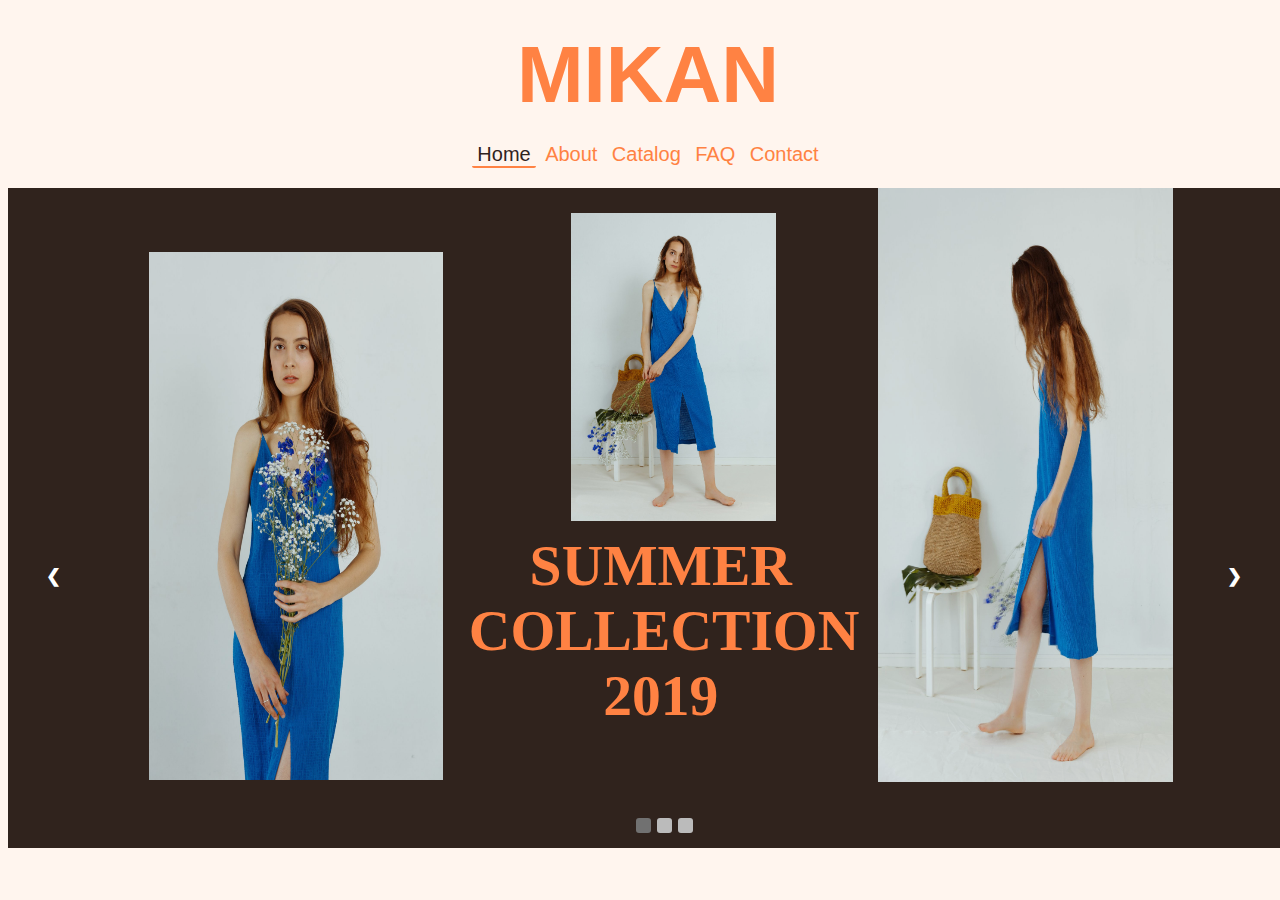
<file: index.html>
<!DOCTYPE html>
<html>
<head>
	<title>MIKAN</title>
	<link rel="stylesheet" type="text/css" href="style.css">
	<script src="https://ajax.googleapis.com/ajax/libs/jquery/3.3.1/jquery.min.js"></script>
	<script type="text/javascript" src="main.js"></script>
</head>
<body>
<div id="main">
  <header>
     <h1>
       <a href="index.html" id="logo">MIKAN</a>
     </h1>
     <div class="buttons">
       <a id="homebutton" class="highlight" href="index.html">Home</a>
       <a id="aboutbutton" href="templates/about.html">About</a>
       <a id="catalogbutton" href="templates/catalog.html">Catalog</a>
       <a id="faqbutton" href="templates/faq.html">FAQ</a>
       <a id="contactbutton" href="templates/contact.html">Contact</a>
     </div>
   </header>


	<div class="slideshow-container">
		<div class="Slides fade">

			<div class="slideshowbg"></div>


			<img class="photo1" src="images/blue3.jpg">

			<img class="photo2" src="images/blue.jpg">

			<img class="photo3" src="images/blue2.jpg">
			<div class="text">SUMMER COLLECTION 2019</div>
		</div>

		<div class="Slides fade">
			<div class="slideshowbg"></div>
			<img class="photo1" src="images/dots.jpg">

			<img class="photo2" src="images/dots2.jpg">

			<img class="photo3" src="images/dots3.jpg">



			<div class="text">SUMMER COLLECTION 2019</div>

		</div>

		<div class="Slides fade">
			<div class="slideshowbg"></div>
			<img class="photo1" src="images/sheer5.jpg">

			<img class="photo2" src="images/sheer.jpg">

			<img class="photo3"  src="images/sheer4.jpg">

			<div class="text">SUMMER COLLECTION 2019</div>
		</div>
	</div>


		<div class="slidercon">
			<a class="prev" id="press">&#10094;</a>
		</div>

		<div class="slidercon">
			<a class="next" id="press">&#10095;</a>
		</div>



		<div class="dots">
			<span class="dot"></span>
			<span class="dot"></span>
			<span class="dot"></span>
		</div>




</div>
</body>
</html>
</file>
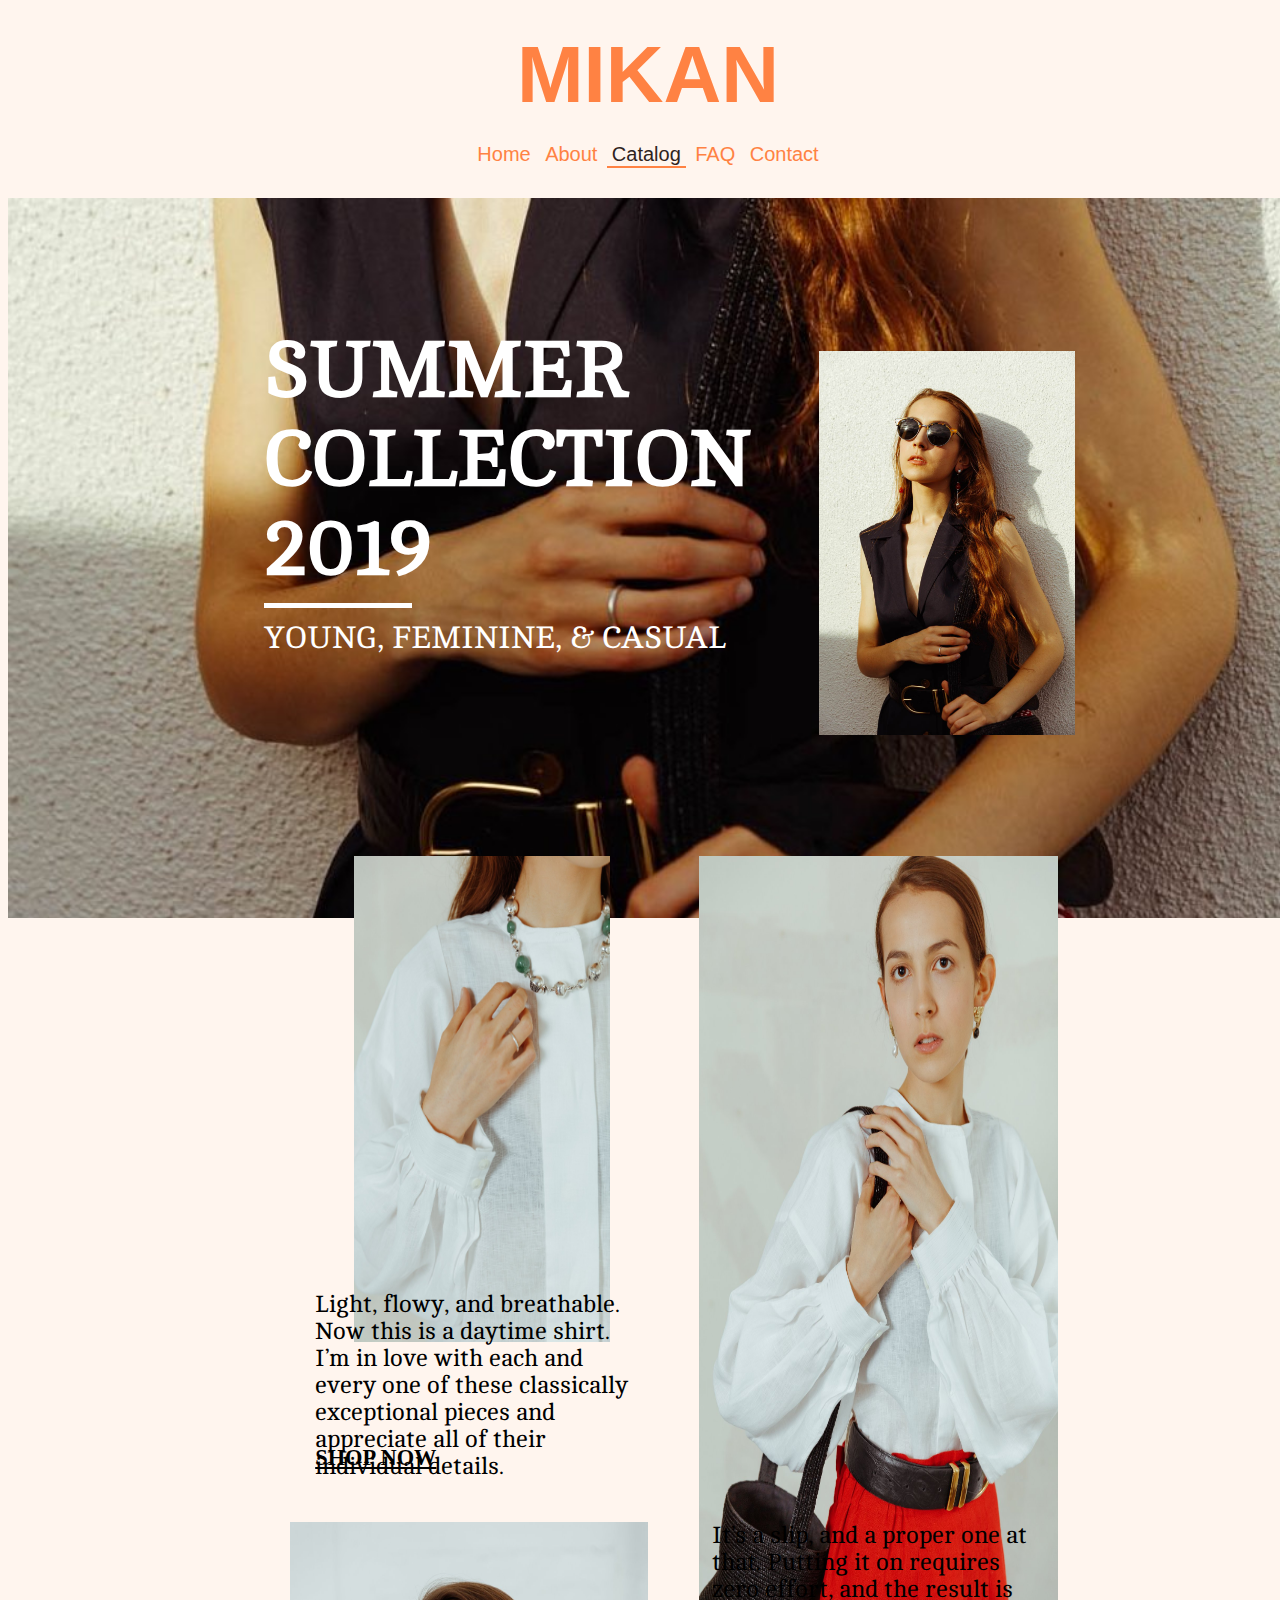
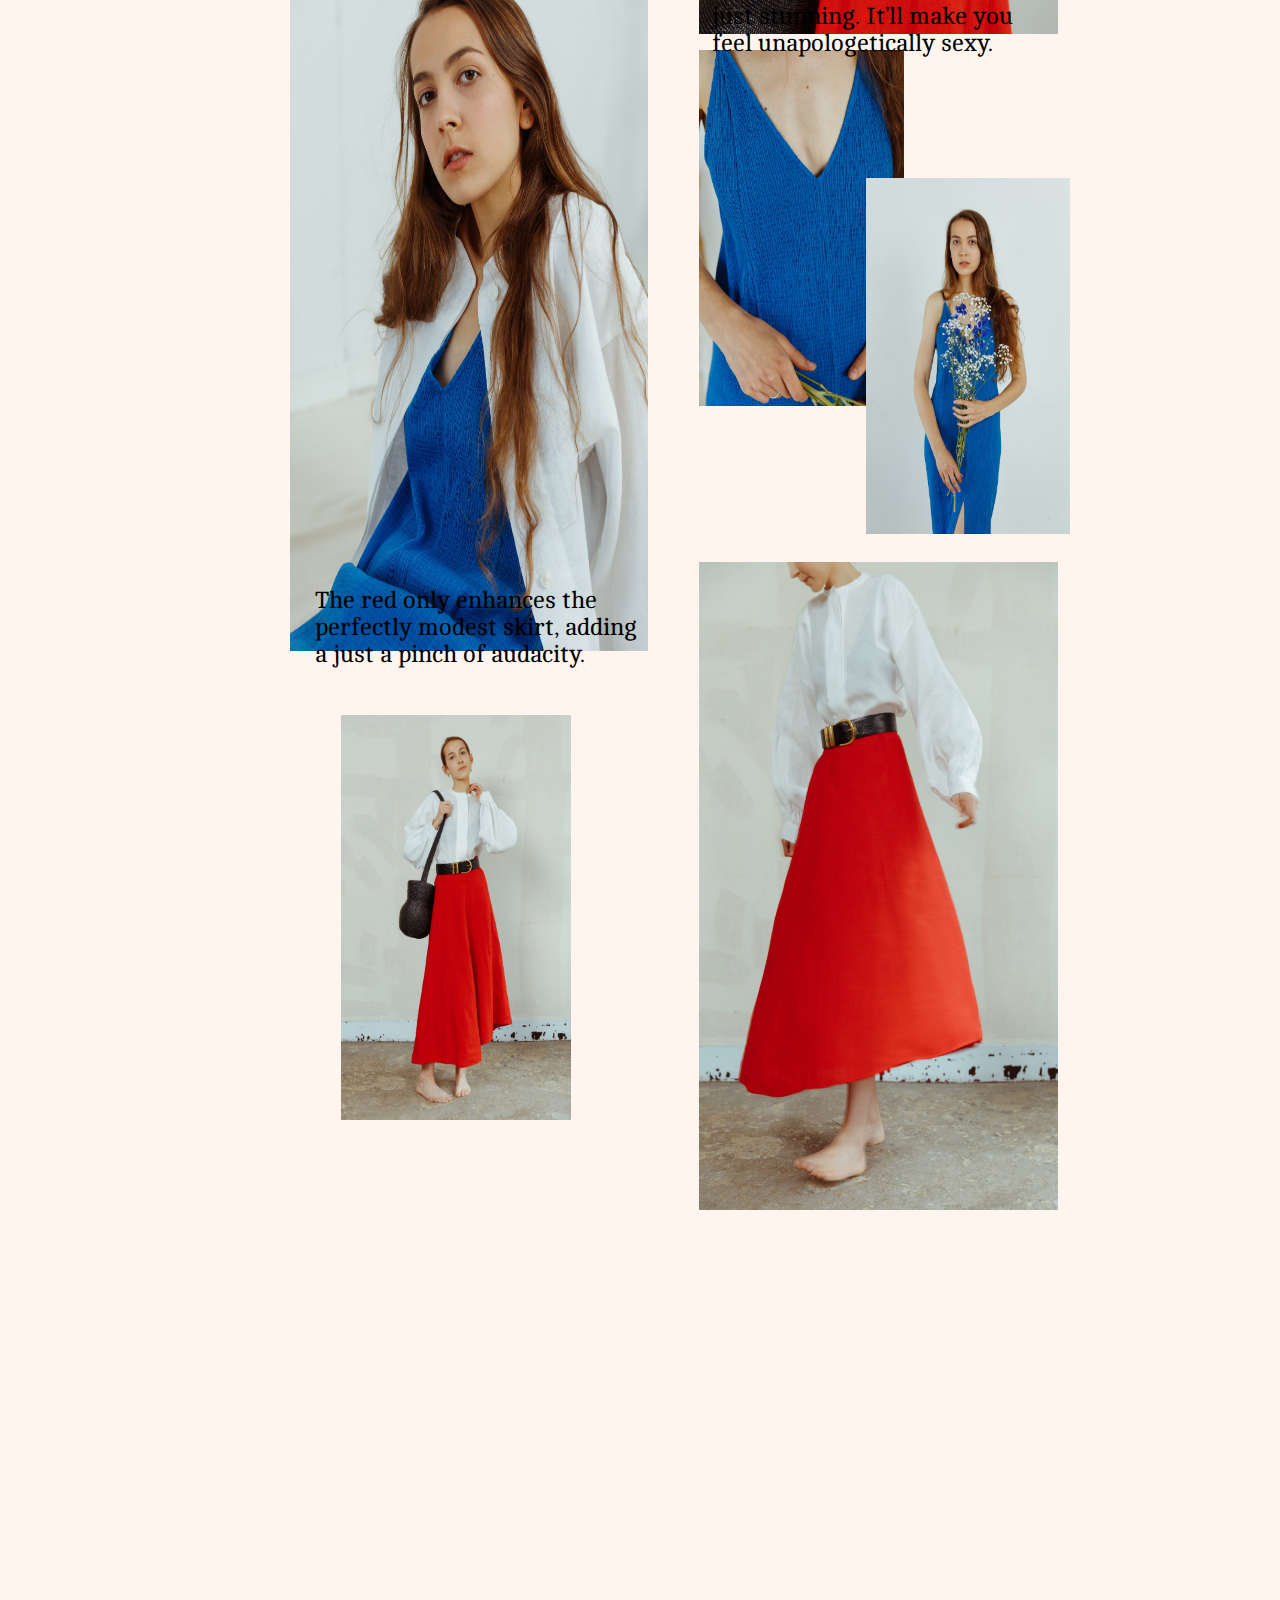
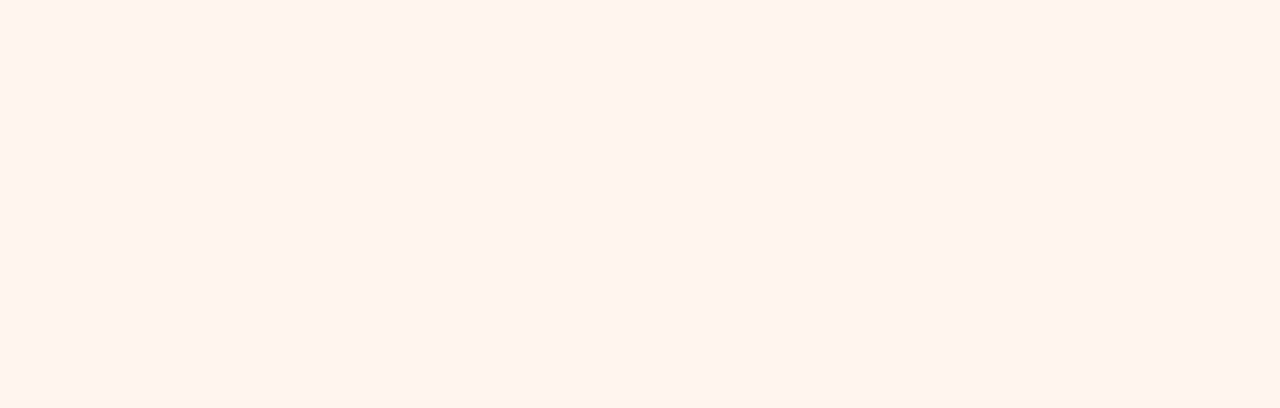
<file: templates/catalog.html>
<!DOCTYPE html>
<html>
<head>
	<title>MIKAN</title>
	<link rel="stylesheet" type="text/css" href="../stylesheets/catalog.css">
	<link href="https://fonts.googleapis.com/css?family=Cambo" rel="stylesheet">
	<script src="https://ajax.googleapis.com/ajax/libs/jquery/3.3.1/jquery.min.js"></script>
	<script type="text/javascript" src="../scripts/catalog.js"></script>
</head>
<body>
<div id="main">
  <header>
     <h1>
       <a href="../index.html" id="logo">MIKAN</a>
     </h1>
     <div class="buttons">
       <a id="homebutton"  href="../index.html">Home</a>
       <a id="aboutbutton" href="../templates/about.html">About</a>
       <a id="catalogbutton" class="highlight" href="../templates/catalog.html">Catalog</a>
       <a id="faqbutton" href="../templates/faq.html">FAQ</a>
       <a id="contactbutton" href="../templates/contact.html">Contact</a>
     </div>
   </header>
<div class="bigsection">
<div class="bigcollection">SUMMER COLLECTION 2019</div>
<div class="line"></div>
<div class="smallcollection">YOUNG, FEMININE, & CASUAL</div>
</div>
<div class="catalogsection">
<div id="images">
<img class="one" src="../images/catalog2.jpg">
<img class="one" src="../images/change.jpg">
</div>
<img class="catalog2" src="../images/catalog1.jpg">
<div class="catalogtext">Light, flowy, and breathable. Now this is a daytime shirt. I’m in love with each and every one of these classically exceptional pieces and appreciate all of their individual details. </div>
<div class="shopnow">SHOP NOW</div>
<div id="images2">
<img class="two" src="../images/change1.jpg">
<img class="two" src="../images/blue5.jpg">
</div>
<div class="catalogtext2">It’s a slip, and a proper one at that. Putting it on requires zero effort, and the result is just stunning.  It’ll make you feel unapologetically sexy. </div>
<img class="catalog4" src="../images/blue6.jpg">
<img class="catalog5" src="../images/blue3.jpg">
<img class="catalog6" src="../images/skirt2.jpg">
<img class="catalog7" src="../images/skirt1.jpg">
<div class="catalogtext3">The red only enhances the perfectly modest skirt, adding a just a pinch of audacity. </div>



</div>


</div>
</body>
</html>
</file>
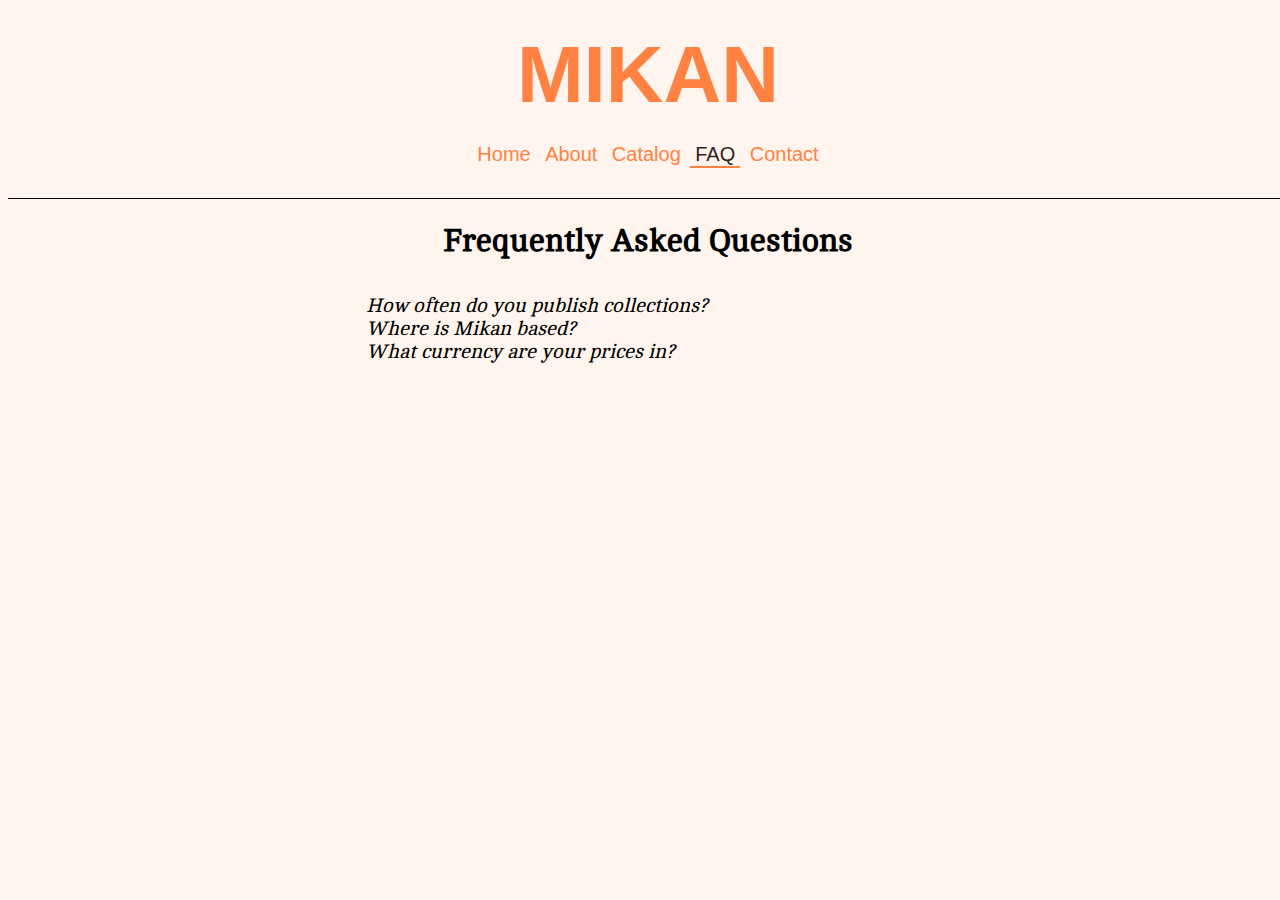
<file: templates/faq.html>
<!DOCTYPE html>
<html>
<head>
	<title>MIKAN</title>
	<link rel="stylesheet" type="text/css" href="../stylesheets/faq.css">
	<link href="https://fonts.googleapis.com/css?family=Cambo" rel="stylesheet">
	<script src="https://ajax.googleapis.com/ajax/libs/jquery/3.3.1/jquery.min.js"></script>
	<script type="text/javascript" src="../scripts/faq.js"></script>
</head>
<body>
<div id="main">
  <header>
     <h1>
       <a href="../index.html" id="logo">MIKAN</a>
     </h1>
     <div class="buttons">
       <a id="homebutton"  href="../index.html">Home</a>
       <a id="aboutbutton"  href="../templates/about.html">About</a>
       <a id="catalogbutton" href="../templates/catalog.html">Catalog</a>
       <a id="faqbutton" class="highlight" href="../templates/faq.html">FAQ</a>
       <a id="contactbutton"   href="../templates/contact.html">Contact</a>
     </div>
   </header>
   <div class="line"></div>
<div class="section-header">
  <h1>Frequently Asked Questions</h1>
</div>
<div class="faq-section">

<div id="faq" class="question">How often do you publish collections?</div>


<p class="answer">Unfortunately, I cannot provide a definitive answer to this. It really depends on a number of variables, such as how quickly the current collection sells or how much free time I’d have from university. Although ideally, I’d like to curate and publish a collection every three to four months.</p>

<div id="faq" class="question2">Where is Mikan based?</div>


<p class="answer2">This is difficult even for me to ascertain. I began Mikan in Japan, worked on its logistics in the Philippines, and am currently operating it from the United Kingdom. All orders, however, will be shipped from Manila.</p>


<div id="faq" class="question3">What currency are your prices in?</div>
<p class="answer3">All prices are listed in Philippine pesos (PHP).</p>


</div>




</div>



</div>
</body>
</html>
</file>
<file: style.css>
body{
	width: 100%;
	background-color: #fff5ee;
}

#main{
	width:100%;
	height:600%;
	overflow: hidden;
}


#logo{
  font-size: 80px;
  font-family: Candara ,sans-serif;
	text-align: center;
	text-decoration: none;
}

h1{
	text-align: center;

}

.buttons{
	text-align: center;
	font-family: 'Candara', sans-serif;
	color: #ff8243;
	margin-bottom: 10px;
}

	#homebutton{
		padding-left:5px;
		padding-right: 5px;
		text-decoration: none;
		font-size: 20px;
		display: inline-block;
		border-radius: 2px;
	}
		#homebutton:hover{
			 border-bottom: 2px solid;
		}
	#aboutbutton{
		padding-left: 5px;
		padding-right: 5px;
		text-decoration: none;
		font-size: 20px;
		display: inline-block;
	}
	#catalogbutton{
		padding-left:5px;
		padding-right: 5px;
		text-decoration: none;
		font-size: 20px;
		display: inline-block;
	}

  #faqbutton{
		padding-left:5px;
		padding-right: 5px;
		text-decoration: none;
		font-size: 20px;
		display: inline-block;
	}

  #contactbutton{
		padding-left:5px;
		padding-right: 5px;
		text-decoration: none;
		font-size: 20px;
		display: inline-block;
	}
a{
	color:#ff8243;
}
a:hover{
	color:#30231d;
}

.buttons a:hover{
	border-bottom: 2px solid #ff8243;
}

.buttons .highlight{
	color: #30231d;
	border-bottom: 2px solid #ff8243;
}

.slideshow-container{
position: relative;
  height: 13%;
  margin-top: 20px;
}

.slideshowbg{
position: absolute;
background-color: #30231d;
width: 200%;
height: 200%;

}



.Slides{
 	height: 660px;
 }


img{
height: auto;
text-align: center;
display: inline-block;
border-width: hidden;
}



.photo1{
opacity: .95;
width: 23%;
height: 80%;
animation-duration: 1s;
animation-name: photo1-fade;
position: absolute;
margin-top: 5%;
margin-left: 11%;

}

@keyframes photo1-fade {
0%{opacity: 0;}
100%{opacity: 1;}
}

.text {
font-family: 'Cambo', serif;
position: absolute;
text-align: center;
width:30%;
color: #ff8243;
font-size: 360%;
font-weight: bold;
margin-left: 36%;
margin-top: 27%;
animation-duration: 3s;
animation-name: text-fade;

}


@keyframes text-fade{
0%{opacity: 0;}
100%{opacity: 1;}
}

.photo2{
width: 16%;
margin-top: 2%;
margin-left: 44%;
position: absolute;
animation-duration: 2s;
animation-name: photo2-fade;
}

@keyframes photo2-fade{
0%{opacity: 0;}
100%{opacity: 1;}
}



.photo3{
position: absolute;
width: 23%;
height:90%;
margin-left: 68%;
margin-top: 1;
animation-duration: 3s;
animation-name: photo3-fade;
opacity: .95;
}

@keyframes photo3-fade{
0%{opacity: 0;}
100%{opacity: 1;}
}


.prev, .next{
cursor: pointer;
position: absolute;
width: auto;
margin-top: -25%;
color: white;
padding: 3%;
font-weight: bold;
font-size: 110%;
transition: 0.6s ease;
border-radius: 0 3px 3px 0;

}

.next{
right: 0;
border-radius: 3px 0 0 3px;
}

.dots{
position: absolute;
padding-left: 49%;
margin-top: -30px;

}


.prev:hover, .next:hover{
background-color: rgba(0,0,0,0.8);
}


.dot{
cursor: pointer;
height: 15px;
width: 15px;
margin: 0 1px;
background-color: #bbb;
border-radius: 20%;
display: inline-block;
}


.active, .dot:hover{
background-color: #717171;
}
</file>
<file: stylesheets/catalog.css>
body{
	background-color: #fff5ee;
	width: 100%;
	height: 3000px;
}

#main{
	width:100%;
	height:120%;
	overflow: hidden;
}


#logo{
  font-size: 80px;
  font-family: Candara ,sans-serif;
	text-align: center;
	text-decoration: none;
}

h1{
	text-align: center;

}

.buttons{
	text-align: center;
	font-family: 'Candara', sans-serif;
	color: #ff8243;
	margin-bottom: 10px;
}

	#homebutton{
		padding-left:5px;
		padding-right: 5px;
		text-decoration: none;
		font-size: 20px;
		display: inline-block;
		border-radius: 2px;
	}
		#homebutton:hover{
			 border-bottom: 2px solid;
		}
	#aboutbutton{
		padding-left: 5px;
		padding-right: 5px;
		text-decoration: none;
		font-size: 20px;
		display: inline-block;
	}
	#catalogbutton{
		padding-left:5px;
		padding-right: 5px;
		text-decoration: none;
		font-size: 20px;
		display: inline-block;
	}

  #faqbutton{
		padding-left:5px;
		padding-right: 5px;
		text-decoration: none;
		font-size: 20px;
		display: inline-block;
	}

  #contactbutton{
		padding-left:5px;
		padding-right: 5px;
		text-decoration: none;
		font-size: 20px;
		display: inline-block;
	}
a{
	color:#ff8243;
}
a:hover{
	color:#30231d;
}

.buttons a:hover{
	border-bottom: 2px solid #ff8243;
}

.buttons .highlight{
	color: #30231d;
	border-bottom: 2px solid #ff8243;
}

.bigsection{
  width: 100%;
  height: 80%;
  background-image: url(../images/catalogbg.jpg);
  position: absolute;
  background-repeat: no-repeat;
  background-size: cover;
	margin-top: 20px;

  }

.bigcollection{
	font-family: 'Cambo', serif;

  position: absolute;
  width: 2%;
  color: white;
 	font-size: 500%;
	font-weight: bold;
	margin-left: 20%;
	margin-top: 10%;
}

.line{
  position: absolute;
  width: 148px;
  height: 47px;
  border-bottom: 5px solid white;
  margin-left: 20%;
	margin-top: 28%;
    }

.smallcollection{
	font-family: 'Cambo', serif;

  position: absolute;
  font-weight: lighter;
  margin-left: 20%;
	margin-top: 33%;
  color: white;
  font-size: 200%;

}

#featured{
  	width: 90%;
  	position: absolute;

}

.catalogsection{
  position: absolute;
	width: 100%;
	height: 90%;
	margin-top: 45%;
}

#images .one{
  width: 20%;
  height:60%;
	margin-top: 8%;
	margin-left: 27%;
	position: absolute;
}

#images .one:last-child{
  display: none;
}

.catalog2{
  width: 28%;
  height:96%;
	margin-top: 8%;
	margin-left: 54%;
	position: absolute;
}

.catalogtext{
  position: absolute;
	font-family: 'Cambo', serif;
  font-size: 150%;
  width:26%;
  margin-top: 42%;
	margin-left: 24%;
}

.shopnow{
  position: absolute;
  font-weight: bold;
  font-size: 140%;
  width:26%;
  margin-top: 54%;
 margin-left: 24%;
 text-decoration: underline;
}

#images2 .two{
  width: 28%;
  height:90%;
  margin-top: 60%;
  margin-left: 22%;
  position: absolute;
}

#images2 .two:last-child{
  display: none;
}

.catalogtext2{
	font-family: 'Cambo', serif;
  position: absolute;
  font-size: 150%;
  width:26%;
  margin-top: 60%;
  margin-left: 55%;
  z-index: 100;
}


.catalog4{
  width: 16%;
  height:44%;
  margin-top: 70%;
  margin-left: 54%;
  position: absolute;
}

.catalog5{
  width: 16%;
  height:44%;
  margin-top: 80%;
  margin-left: 67%;
  position: absolute;
}



.catalog6{
  width: 18%;
  height:50%;
  margin-top: 122%;
  margin-left: 26%;
  position: absolute;
}

.catalog7{
  width: 28%;
  height:80%;
  margin-top: 110%;
  margin-left: 54%;
  position: absolute;
}

.catalogtext3{
	font-family: 'Cambo', serif;
  position: absolute;
  font-size: 150%;
  width:26%;
  margin-top: 112%;
  margin-left: 24%;
  z-index: 100;
}
</file>
<file: stylesheets/faq.css>
body{
	background-color: #fff5ee;
	width: 100%;
  margin-bottom: 40px;
}

#main{
	width:100%;
	height:120%;
	overflow: hidden;
}


#logo{
  font-size: 80px;
  font-family: Candara ,sans-serif;
	text-align: center;
	text-decoration: none;
}

h1{
	font-family: 'Cambo', serif;
	text-align: center;

}




.line {
    position: absolute;
    width: 100%;
    border-bottom: 1px solid black;
    margin-top: 20px;
}

.section-header{
  width: 100%;
  margin-bottom: 20px;
  margin-top: 55px;
}


.buttons{
	text-align: center;
	font-family: 'Candara', sans-serif;
	color: #ff8243;
	margin-bottom: 10px;
}

	#homebutton{
		padding-left:5px;
		padding-right: 5px;
		text-decoration: none;
		font-size: 20px;
		display: inline-block;
		border-radius: 2px;
	}
		#homebutton:hover{
			 border-bottom: 2px solid;
		}
	#aboutbutton{
		padding-left: 5px;
		padding-right: 5px;
		text-decoration: none;
		font-size: 20px;
		display: inline-block;
	}
	#catalogbutton{
		padding-left:5px;
		padding-right: 5px;
		text-decoration: none;
		font-size: 20px;
		display: inline-block;
	}

  #faqbutton{
		padding-left:5px;
		padding-right: 5px;
		text-decoration: none;
		font-size: 20px;
		display: inline-block;
	}

  #contactbutton{
		padding-left:5px;
		padding-right: 5px;
		text-decoration: none;
		font-size: 20px;
		display: inline-block;
	}
a{
	color:#ff8243;
}
a:hover{
	color:#30231d;
}

.buttons a:hover{
	border-bottom: 2px solid #ff8243;
}

.buttons .highlight{
	color: #30231d;
	border-bottom: 2px solid #ff8243;
}

.faq-section{
	margin-top: 35px;
}

#faq{
	font-family: 'Cambo', serif;

	font-size: 20px;
  font-weight: 200;
	font-style: italic;
  margin-right: 20%;
  margin-left: 28%;
  display: block;
}

p{
	font-family: 'Cambo', serif;

	font-size: 16px;
margin-right: 20%;
margin-left: 28%;
  display: block;

}
</file>
